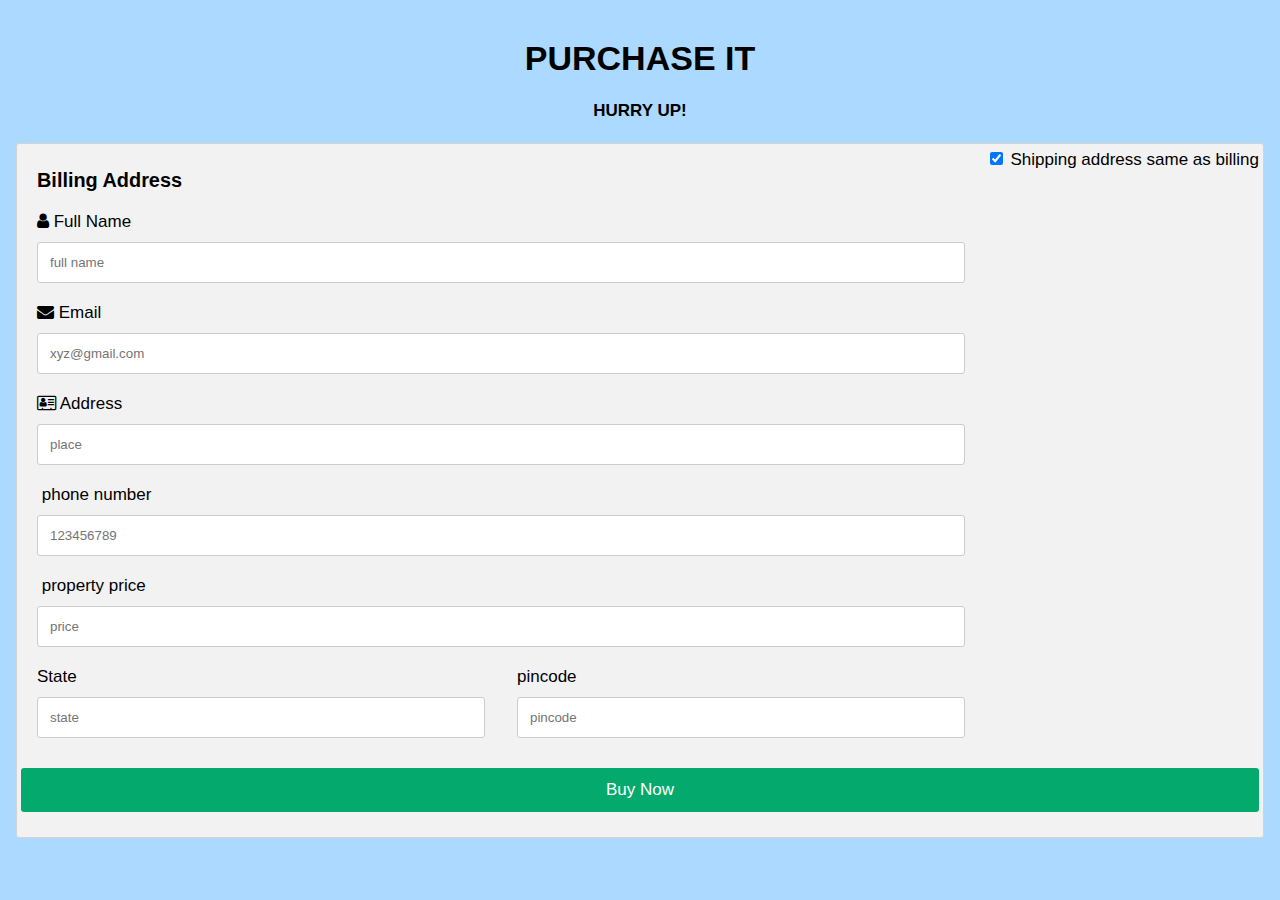
<file: buy.html>
<!DOCTYPE html>
<html lang="en">
<head>
    <meta name="viewport" content="width=device-width, initial-scale=1">
    <link rel="stylesheet" href="https://cdnjs.cloudflare.com/ajax/libs/font-awesome/4.7.0/css/font-awesome.min.css">
    
    <style>
        body {
            font-family: Arial;
            font-size: 17px;
            padding: 8px;
        }

        * {
            box-sizing: border-box;
        }

        .row {
            display: -ms-flexbox;
            display: flex;
            -ms-flex-wrap: wrap;
            flex-wrap: wrap;
            margin: 0 -16px;
        }

        .col-25 {
            -ms-flex: 25%;
            flex: 25%;
        }

        .col-50 {
            -ms-flex: 50%;
            flex: 50%;
        }

        .col-75 {
            -ms-flex: 75%;
            flex: 75%;
        }

        .col-25,
        .col-50,
        .col-75 {
            padding: 0 16px;
        }

        .container {
            background-color: #f2f2f2;
            padding: 5px 20px 15px 20px;
            border: 1px solid lightgrey;
            border-radius: 3px;
        }

        input[type=text] {
            width: 100%;
            margin-bottom: 20px;
            padding: 12px;
            border: 1px solid #ccc;
            border-radius: 3px;
        }

        label {
            margin-bottom: 10px;
            display: block;
        }

        .icon-container {
            margin-bottom: 20px;
            padding: 7px 0;
            font-size: 24px;
        }

        .btn {
            background-color: #04AA6D;
            color: white;
            padding: 12px;
            margin: 10px 0;
            border: none;
            width: 100%;
            border-radius: 3px;
            cursor: pointer;
            font-size: 17px;
        }

        .btn:hover {
            background-color: #45a049;
        }

        a {
            color: #2196F3;
        }

        hr {
            border: 1px solid lightgrey;
        }

        span.price {
            float: right;
            color: grey;
        }
        .a{
            background-color: rgb(171, 217, 255);
        }

        /* Responsive layout - when the screen is less than 800px wide, make the two columns stack on top of each other instead of next to each other (also change the direction - make the "cart" column go on top) */
        @media (max-width: 800px) {
            .row {
                flex-direction: column-reverse;
                background-color: #04AA6D;
            }

            .col-25 {
                margin-bottom: 20px;
            }
        }
    </style>
</head>
<body class="a">

<center><h1>PURCHASE IT </h1>
<h4>HURRY UP!</h4></center>
<div class="row">
    <div class="col-75">
        <div class="container">
            <form id="purchaseForm"   name="buy" enctype="multipart/form-data"  action="buuy.php" method="POST">
                <div class="row">
                    <div class="col-50">
                        <h3>Billing Address</h3>
                        <label for="name"><i class="fa fa-user"></i> Full Name</label>
                        <input type="text" id="name" name="name" placeholder="full name">
                        <label for="email"><i class="fa fa-envelope"></i> Email</label>
                        <input type="text" id="email" name="email" placeholder="xyz@gmail.com">
                        <label for="adr"><i class="fa fa-address-card-o"></i> Address</label>
                        <input type="text" id="adr" name="address" placeholder="place">
                        <label for="city"><i class="fa fa-call"></i> phone number</label>
                        <input type="text" id="number" name="number" placeholder="123456789">
                        <label for="city"><i class="fa fa-call"></i> property price</label>
                        <input type="text" id="price" name="price" placeholder="price">
                        <div class="row">
                            <div class="col-50">
                                <label for="state">State</label>
                                <input type="text" id="state" name="state" placeholder="state">
                            </div>
                            <div class="col-50">
                                <label for="zip">pincode</label>
                                <input type="text" id="pincode" name="pincode" placeholder="pincode">
                            </div>
                        </div>
                    </div>

                    &nbsp;
                <label>
                    <input type="checkbox" checked="checked" name=""> Shipping address same as billing
                </label>
                <input type="submit" name="buy" value="Buy Now" class="btn" onclick="buyNow()">
            </form>
        </div>
    </div>
</div>

<script>
    function buyNow() {
        // For now, let's just show an alert
        alert('Thank you for your purchase!');
    }
</script>

</body>
</html>
</file>
